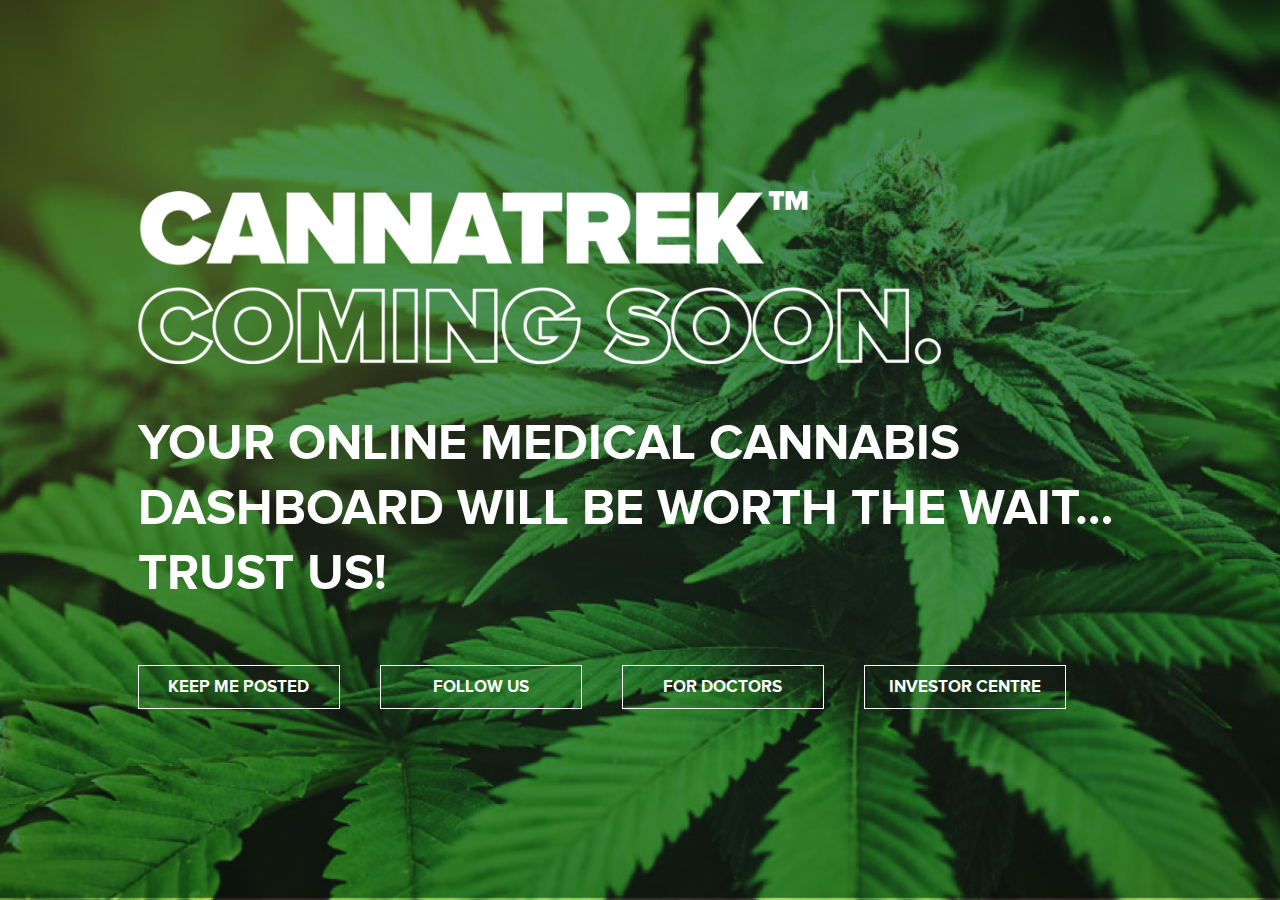
<file: index.html>
<!doctype html>
<html>
<head>
	<!-- Google Tag Manager -->
	<script>(function(w,d,s,l,i){w[l]=w[l]||[];w[l].push({'gtm.start':
	new Date().getTime(),event:'gtm.js'});var f=d.getElementsByTagName(s)[0],
	j=d.createElement(s),dl=l!='dataLayer'?'&l='+l:'';j.async=true;j.src=
	'https://www.googletagmanager.com/gtm.js?id='+i+dl;f.parentNode.insertBefore(j,f);
	})(window,document,'script','dataLayer','GTM-N58BFKG');</script>
	<!-- End Google Tag Manager -->
	
	<meta charset="utf-8">
	<meta name="viewport" content="width=device-width, initial-scale=1">
	<title>CannaTrek</title>
	<link href="https://fonts.googleapis.com/css?family=Raleway:400,700" rel="stylesheet">
	<link rel="stylesheet" type="text/css" href="webfontkit-20170228-065619/stylesheet.css?ver=2.0.0" media="all">
	<link rel="stylesheet" type="text/css" href="css/cannatrek.css?ver=2.0.0" media="all">
	
	<script type="text/javascript" src="js/jquery.js"></script>
</head>
<body>
	<!-- Google Tag Manager (noscript) -->
	<noscript><iframe src="https://www.googletagmanager.com/ns.html?id=GTM-N58BFKG"
	height="0" width="0" style="display:none;visibility:hidden"></iframe></noscript>
	<!-- End Google Tag Manager (noscript) -->

	<main class="wrap">
		<div class="middle">
			<div class="inner">
				<div class="container">
					<div class="register-form">
						<a class="close-btn register-form-slide" href="#">Close</a>
						<form action="mailer.php" method="post" id="subForm">
							<h2>Register your details here.</h2>
							<input id="fieldbejdi" name="cm-f-bejdi" type="text" placeholder="First Name*" required />
							<input id="fieldbejdd" name="cm-f-bejdd" type="text" placeholder="Last Name*" required />
							<input id="fieldbejdt" name="cm-f-bejdt" type="text" placeholder="Postcode*" required />
							<input id="fieldEmail" name="cm-xujdrh-xujdrh" type="email" placeholder="Email*" required />
							<div class="clear"></div>
							
							<!--<div class="checkbox">
								<input id="fieldbejdh-0" name="cm-fo-bejdh" value="1638819" type="checkbox" /> <label for="fieldbejdh-0">Keep me posted with future news and updates</label>
							</div>-->			

							<button type="submit">Submit</button>
						</form>
						
						<div id="form-message"></div>
					</div>
					
					<div class="content">
						<a href="#" id="logo"><img src="images/logo.png" alt="UrbanLeaf" title="Cannatrek Coming Soon"></a>
						<p>Your online medical cannabis dashboard will be worth the wait… trust us!</p>
						<div class="button-1-holder">
							<a href="#" id="first-btn" class="button-1 register-form-slide">Keep Me Posted</a>
							<a href="https://www.facebook.com/CANNATREK/" target="_blank" class="button-1">Follow Us</a>
							<a href="http://cannahealth.com.au/" class="button-1" target="_blank">For Doctors</a>
							<a id="last-btn" href="http://www.cannapod.com.au/" class="button-1" target="_blank">Investor Centre</a>
							<div class="clear"></div>
						</div>
					</div>
				</div>
			</div>
		</div>
	</main>

	<script type="text/javascript" src="js/core.js?ver=2.0.0"></script>
</body>
</html>
</file>
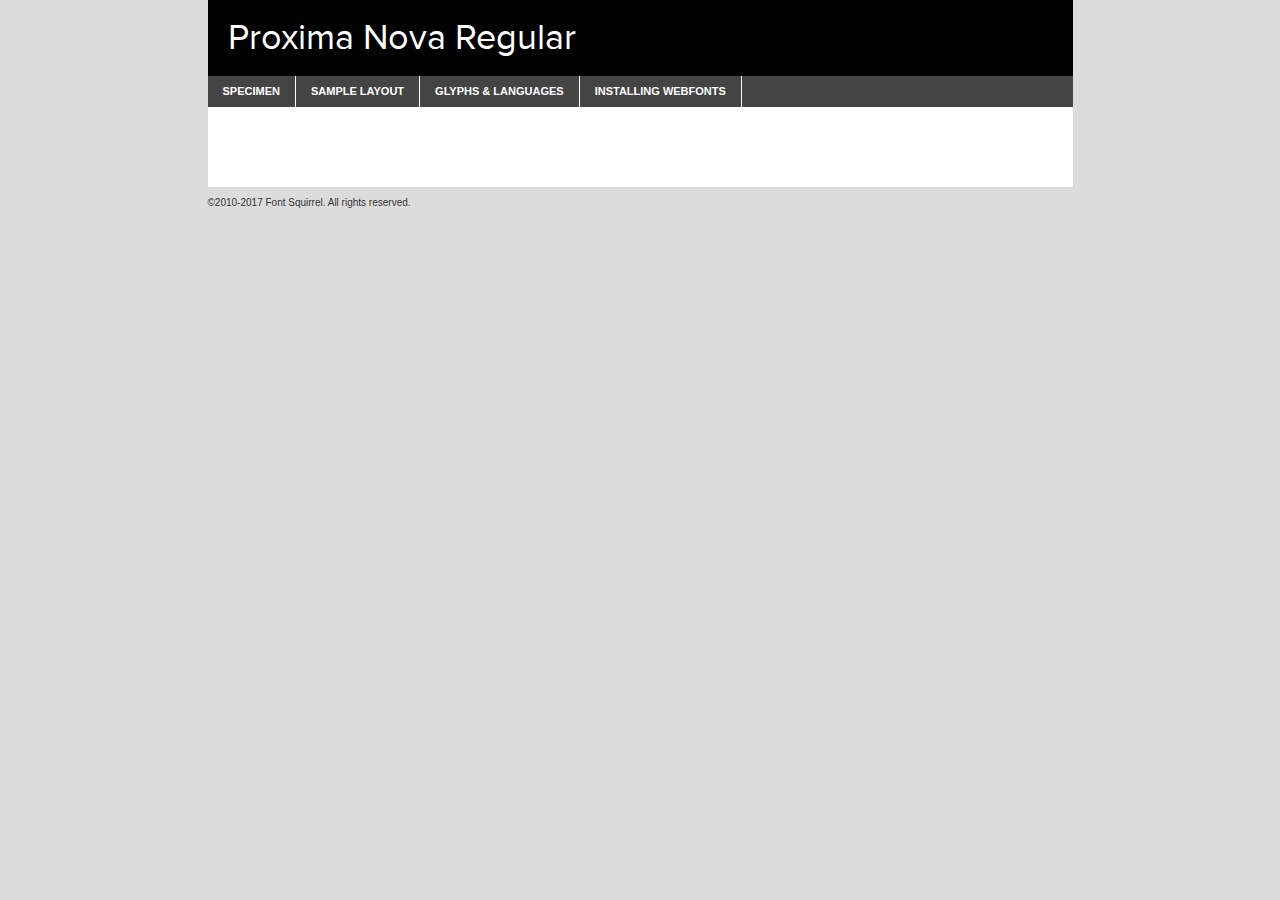
<file: webfontkit-20170228-065619/proximanova-regular-demo.html>
<!DOCTYPE html PUBLIC "-//W3C//DTD XHTML 1.0 Transitional//EN"
	"http://www.w3.org/TR/xhtml1/DTD/xhtml1-transitional.dtd">

<html xmlns="http://www.w3.org/1999/xhtml" xml:lang="en" lang="en">
<head>
	<meta http-equiv="Content-Type" content="text/html; charset=utf-8" />
	<script src="http://ajax.googleapis.com/ajax/libs/jquery/1.7.2/jquery.min.js" type="text/javascript" charset="utf-8"></script>
	<script type="text/javascript">
	(function($){$.fn.easyTabs=function(option){var param=jQuery.extend({fadeSpeed:"fast",defaultContent:1,activeClass:'active'},option);$(this).each(function(){var thisId="#"+this.id;if(param.defaultContent==''){param.defaultContent=1;}
	if(typeof param.defaultContent=="number")
	{var defaultTab=$(thisId+" .tabs li:eq("+(param.defaultContent-1)+") a").attr('href').substr(1);}else{var defaultTab=param.defaultContent;}
	$(thisId+" .tabs li a").each(function(){var tabToHide=$(this).attr('href').substr(1);$("#"+tabToHide).addClass('easytabs-tab-content');});hideAll();changeContent(defaultTab);function hideAll(){$(thisId+" .easytabs-tab-content").hide();}
	function changeContent(tabId){hideAll();$(thisId+" .tabs li").removeClass(param.activeClass);$(thisId+" .tabs li a[href=#"+tabId+"]").closest('li').addClass(param.activeClass);if(param.fadeSpeed!="none")
	{$(thisId+" #"+tabId).fadeIn(param.fadeSpeed);}else{$(thisId+" #"+tabId).show();}}
	$(thisId+" .tabs li").click(function(){var tabId=$(this).find('a').attr('href').substr(1);changeContent(tabId);return false;});});}})(jQuery);
	</script>
	<link rel="stylesheet" href="specimen_files/specimen_stylesheet.css" type="text/css" charset="utf-8" />
	<link rel="stylesheet" href="stylesheet.css" type="text/css" charset="utf-8" />

	<style type="text/css">
					body{
				font-family: 'proxima_nova_rgregular';
							}
		</style>

	<title>Proxima Nova Regular Specimen</title>
	
	
	<script type="text/javascript" charset="utf-8">
		$(document).ready(function() {
			$('#container').easyTabs({defaultContent:1});
		});
	</script>
</head>

<body>
<div id="container">
	<div id="header">
		Proxima Nova Regular	</div>
	<ul class="tabs">
		<li><a href="#specimen">Specimen</a></li>
		<li><a href="#layout">Sample Layout</a></li>
				<li><a href="#glyphs">Glyphs &amp; Languages</a></li>
		<li><a href="#installing">Installing Webfonts</a></li>
		
	</ul>
	
	<div id="main_content">

		
			<div id="specimen">
		
				<div class="section">
					<div class="grid12 firstcol">
						<div class="huge">AaBb</div>
					</div>
				</div>
		
				<div class="section">
					<div class="glyph_range">A&#x200B;B&#x200b;C&#x200b;D&#x200b;E&#x200b;F&#x200b;G&#x200b;H&#x200b;I&#x200b;J&#x200b;K&#x200b;L&#x200b;M&#x200b;N&#x200b;O&#x200b;P&#x200b;Q&#x200b;R&#x200b;S&#x200b;T&#x200b;U&#x200b;V&#x200b;W&#x200b;X&#x200b;Y&#x200b;Z&#x200b;a&#x200b;b&#x200b;c&#x200b;d&#x200b;e&#x200b;f&#x200b;g&#x200b;h&#x200b;i&#x200b;j&#x200b;k&#x200b;l&#x200b;m&#x200b;n&#x200b;o&#x200b;p&#x200b;q&#x200b;r&#x200b;s&#x200b;t&#x200b;u&#x200b;v&#x200b;w&#x200b;x&#x200b;y&#x200b;z&#x200b;1&#x200b;2&#x200b;3&#x200b;4&#x200b;5&#x200b;6&#x200b;7&#x200b;8&#x200b;9&#x200b;0&#x200b;&amp;&#x200b;.&#x200b;,&#x200b;?&#x200b;!&#x200b;&#64;&#x200b;(&#x200b;)&#x200b;#&#x200b;$&#x200b;%&#x200b;*&#x200b;+&#x200b;-&#x200b;=&#x200b;:&#x200b;;</div>
				</div>
				<div class="section">
					<div class="grid12 firstcol">
						<table class="sample_table">
							<tr><td>10</td><td class="size10">abcdefghijklmnopqrstuvwxyzABCDEFGHIJKLMNOPQRSTUVWXYZ0123456789abcdefghijklmnopqrstuvwxyzABCDEFGHIJKLMNOPQRSTUVWXYZ0123456789abcdefghijklmnopqrstuvwxyzABCDEFGHIJKLMNOPQRSTUVWXYZ</td></tr>
							<tr><td>11</td><td class="size11">abcdefghijklmnopqrstuvwxyzABCDEFGHIJKLMNOPQRSTUVWXYZ0123456789abcdefghijklmnopqrstuvwxyzABCDEFGHIJKLMNOPQRSTUVWXYZ0123456789abcdefghijklmnopqrstuvwxyzABCDEFGHIJKLMNOPQRSTUVWXYZ</td></tr>
							<tr><td>12</td><td class="size12">abcdefghijklmnopqrstuvwxyzABCDEFGHIJKLMNOPQRSTUVWXYZ0123456789abcdefghijklmnopqrstuvwxyzABCDEFGHIJKLMNOPQRSTUVWXYZ0123456789abcdefghijklmnopqrstuvwxyzABCDEFGHIJKLMNOPQRSTUVWXYZ</td></tr>
							<tr><td>13</td><td class="size13">abcdefghijklmnopqrstuvwxyzABCDEFGHIJKLMNOPQRSTUVWXYZ0123456789abcdefghijklmnopqrstuvwxyzABCDEFGHIJKLMNOPQRSTUVWXYZ0123456789abcdefghijklmnopqrstuvwxyzABCDEFGHIJKLMNOPQRSTUVWXYZ</td></tr>
							<tr><td>14</td><td class="size14">abcdefghijklmnopqrstuvwxyzABCDEFGHIJKLMNOPQRSTUVWXYZ0123456789abcdefghijklmnopqrstuvwxyzABCDEFGHIJKLMNOPQRSTUVWXYZ0123456789abcdefghijklmnopqrstuvwxyzABCDEFGHIJKLMNOPQRSTUVWXYZ</td></tr>
							<tr><td>16</td><td class="size16">abcdefghijklmnopqrstuvwxyzABCDEFGHIJKLMNOPQRSTUVWXYZ0123456789abcdefghijklmnopqrstuvwxyzABCDEFGHIJKLMNOPQRSTUVWXYZ</td></tr>
							<tr><td>18</td><td class="size18">abcdefghijklmnopqrstuvwxyzABCDEFGHIJKLMNOPQRSTUVWXYZ0123456789abcdefghijklmnopqrstuvwxyzABCDEFGHIJKLMNOPQRSTUVWXYZ</td></tr>
							<tr><td>20</td><td class="size20">abcdefghijklmnopqrstuvwxyzABCDEFGHIJKLMNOPQRSTUVWXYZ0123456789abcdefghijklmnopqrstuvwxyzABCDEFGHIJKLMNOPQRSTUVWXYZ</td></tr>
							<tr><td>24</td><td class="size24">abcdefghijklmnopqrstuvwxyzABCDEFGHIJKLMNOPQRSTUVWXYZ0123456789abcdefghijklmnopqrstuvwxyzABCDEFGHIJKLMNOPQRSTUVWXYZ</td></tr>
							<tr><td>30</td><td class="size30">abcdefghijklmnopqrstuvwxyzABCDEFGHIJKLMNOPQRSTUVWXYZ0123456789abcdefghijklmnopqrstuvwxyzABCDEFGHIJKLMNOPQRSTUVWXYZ</td></tr>
							<tr><td>36</td><td class="size36">abcdefghijklmnopqrstuvwxyzABCDEFGHIJKLMNOPQRSTUVWXYZ0123456789abcdefghijklmnopqrstuvwxyzABCDEFGHIJKLMNOPQRSTUVWXYZ</td></tr>
							<tr><td>48</td><td class="size48">abcdefghijklmnopqrstuvwxyzABCDEFGHIJKLMNOPQRSTUVWXYZ0123456789abcdefghijklmnopqrstuvwxyzABCDEFGHIJKLMNOPQRSTUVWXYZ</td></tr>
							<tr><td>60</td><td class="size60">abcdefghijklmnopqrstuvwxyzABCDEFGHIJKLMNOPQRSTUVWXYZ0123456789abcdefghijklmnopqrstuvwxyzABCDEFGHIJKLMNOPQRSTUVWXYZ</td></tr>
							<tr><td>72</td><td class="size72">abcdefghijklmnopqrstuvwxyzABCDEFGHIJKLMNOPQRSTUVWXYZ0123456789abcdefghijklmnopqrstuvwxyzABCDEFGHIJKLMNOPQRSTUVWXYZ</td></tr>
							<tr><td>90</td><td class="size90">abcdefghijklmnopqrstuvwxyzABCDEFGHIJKLMNOPQRSTUVWXYZ0123456789abcdefghijklmnopqrstuvwxyzABCDEFGHIJKLMNOPQRSTUVWXYZ</td></tr>
						</table>
				
					</div>
			
				</div>
		
		
		
								<div class="section" id="bodycomparison">


										<div id="xheight">
				<div class="fontbody">&#x25FC;&#x25FC;&#x25FC;&#x25FC;&#x25FC;&#x25FC;&#x25FC;&#x25FC;&#x25FC;&#x25FC;&#x25FC;&#x25FC;&#x25FC;&#x25FC;&#x25FC;&#x25FC;&#x25FC;&#x25FC;&#x25FC;&#x25FC;&#x25FC;&#x25FC;&#x25FC;&#x25FC;&#x25FC;&#x25FC;&#x25FC;&#x25FC;&#x25FC;&#x25FC;&#x25FC;&#x25FC;&#x25FC;&#x25FC;&#x25FC;&#x25FC;&#x25FC;&#x25FC;&#x25FC;&#x25FC;&#x25FC;&#x25FC;&#x25FC;&#x25FC;&#x25FC;&#x25FC;&#x25FC;&#x25FC;&#x25FC;&#x25FC;&#x25FC;&#x25FC;&#x25FC;&#x25FC;&#x25FC;&#x25FC;&#x25FC;&#x25FC;&#x25FC;&#x25FC;&#x25FC;&#x25FC;&#x25FC;&#x25FC;&#x25FC;&#x25FC;&#x25FC;&#x25FC;&#x25FC;&#x25FC;&#x25FC;&#x25FC;&#x25FC;&#x25FC;&#x25FC;&#x25FC;&#x25FC;&#x25FC;&#x25FC;&#x25FC;&#x25FC;&#x25FC;&#x25FC;&#x25FC;&#x25FC;&#x25FC;&#x25FC;&#x25FC;&#x25FC;&#x25FC;&#x25FC;&#x25FC;&#x25FC;&#x25FC;&#x25FC;&#x25FC;&#x25FC;&#x25FC;&#x25FC;body</div><div class="arialbody">body</div><div class="verdanabody">body</div><div class="georgiabody">body</div></div>
										<div class="fontbody" style="z-index:1">
											body<span>Proxima Nova Regular</span>
										</div>
										<div class="arialbody" style="z-index:1">
											body<span>Arial</span>
										</div>
										<div class="verdanabody" style="z-index:1">
											body<span>Verdana</span>
										</div>
										<div class="georgiabody" style="z-index:1">
											body<span>Georgia</span>
										</div>



								</div>
		
		
				<div class="section psample psample_row1" id="">
					
					<div class="grid2 firstcol">
						<p class="size10"><span>10.</span>Aenean lacinia bibendum nulla sed consectetur. Fusce dapibus, tellus ac cursus commodo, tortor mauris condimentum nibh, ut fermentum massa justo sit amet risus. Nullam id dolor id nibh ultricies vehicula ut id elit. Cum sociis natoque penatibus et magnis dis parturient montes, nascetur ridiculus mus. Nulla vitae elit libero, a pharetra augue.</p>
			
					</div>
					<div class="grid3">
						<p class="size11"><span>11.</span>Aenean lacinia bibendum nulla sed consectetur. Fusce dapibus, tellus ac cursus commodo, tortor mauris condimentum nibh, ut fermentum massa justo sit amet risus. Nullam id dolor id nibh ultricies vehicula ut id elit. Cum sociis natoque penatibus et magnis dis parturient montes, nascetur ridiculus mus. Nulla vitae elit libero, a pharetra augue.</p>
			
					</div>
					<div class="grid3">
						<p class="size12"><span>12.</span>Aenean lacinia bibendum nulla sed consectetur. Fusce dapibus, tellus ac cursus commodo, tortor mauris condimentum nibh, ut fermentum massa justo sit amet risus. Nullam id dolor id nibh ultricies vehicula ut id elit. Cum sociis natoque penatibus et magnis dis parturient montes, nascetur ridiculus mus. Nulla vitae elit libero, a pharetra augue.</p>
			
					</div>
					<div class="grid4">
						<p class="size13"><span>13.</span>Aenean lacinia bibendum nulla sed consectetur. Fusce dapibus, tellus ac cursus commodo, tortor mauris condimentum nibh, ut fermentum massa justo sit amet risus. Nullam id dolor id nibh ultricies vehicula ut id elit. Cum sociis natoque penatibus et magnis dis parturient montes, nascetur ridiculus mus. Nulla vitae elit libero, a pharetra augue.</p>
			
					</div>
					<div class="white_blend"></div>
					
				</div>
				<div class="section psample psample_row2" id="">
					<div class="grid3 firstcol">
						<p class="size14"><span>14.</span>Aenean lacinia bibendum nulla sed consectetur. Fusce dapibus, tellus ac cursus commodo, tortor mauris condimentum nibh, ut fermentum massa justo sit amet risus. Nullam id dolor id nibh ultricies vehicula ut id elit. Cum sociis natoque penatibus et magnis dis parturient montes, nascetur ridiculus mus. Nulla vitae elit libero, a pharetra augue.</p>
			
					</div>
					<div class="grid4">
						<p class="size16"><span>16.</span>Aenean lacinia bibendum nulla sed consectetur. Fusce dapibus, tellus ac cursus commodo, tortor mauris condimentum nibh, ut fermentum massa justo sit amet risus. Nullam id dolor id nibh ultricies vehicula ut id elit. Cum sociis natoque penatibus et magnis dis parturient montes, nascetur ridiculus mus. Nulla vitae elit libero, a pharetra augue.</p>
			
					</div>
					<div class="grid5">
						<p class="size18"><span>18.</span>Aenean lacinia bibendum nulla sed consectetur. Fusce dapibus, tellus ac cursus commodo, tortor mauris condimentum nibh, ut fermentum massa justo sit amet risus. Nullam id dolor id nibh ultricies vehicula ut id elit. Cum sociis natoque penatibus et magnis dis parturient montes, nascetur ridiculus mus. Nulla vitae elit libero, a pharetra augue.</p>
			
					</div>

					<div class="white_blend"></div>

				</div>
				
				<div class="section psample psample_row3" id="">
					<div class="grid5 firstcol">
						<p class="size20"><span>20.</span>Aenean lacinia bibendum nulla sed consectetur. Fusce dapibus, tellus ac cursus commodo, tortor mauris condimentum nibh, ut fermentum massa justo sit amet risus. Nullam id dolor id nibh ultricies vehicula ut id elit. Cum sociis natoque penatibus et magnis dis parturient montes, nascetur ridiculus mus. Nulla vitae elit libero, a pharetra augue.</p>
					</div>
					<div class="grid7">
						<p class="size24"><span>24.</span>Aenean lacinia bibendum nulla sed consectetur. Fusce dapibus, tellus ac cursus commodo, tortor mauris condimentum nibh, ut fermentum massa justo sit amet risus. Nullam id dolor id nibh ultricies vehicula ut id elit. Cum sociis natoque penatibus et magnis dis parturient montes, nascetur ridiculus mus. Nulla vitae elit libero, a pharetra augue.</p>
					</div>
					
					<div class="white_blend"></div>
					
				</div>
				
				<div class="section psample psample_row4" id="">
					<div class="grid12 firstcol">
						<p class="size30"><span>30.</span>Aenean lacinia bibendum nulla sed consectetur. Fusce dapibus, tellus ac cursus commodo, tortor mauris condimentum nibh, ut fermentum massa justo sit amet risus. Nullam id dolor id nibh ultricies vehicula ut id elit. Cum sociis natoque penatibus et magnis dis parturient montes, nascetur ridiculus mus. Nulla vitae elit libero, a pharetra augue.</p>
					</div>
					<div class="white_blend"></div>
					
				</div>
				
				
				
				<div class="section psample psample_row1 fullreverse">
					<div class="grid2 firstcol">
						<p class="size10"><span>10.</span>Aenean lacinia bibendum nulla sed consectetur. Fusce dapibus, tellus ac cursus commodo, tortor mauris condimentum nibh, ut fermentum massa justo sit amet risus. Nullam id dolor id nibh ultricies vehicula ut id elit. Cum sociis natoque penatibus et magnis dis parturient montes, nascetur ridiculus mus. Nulla vitae elit libero, a pharetra augue.</p>
			
					</div>
					<div class="grid3">
						<p class="size11"><span>11.</span>Aenean lacinia bibendum nulla sed consectetur. Fusce dapibus, tellus ac cursus commodo, tortor mauris condimentum nibh, ut fermentum massa justo sit amet risus. Nullam id dolor id nibh ultricies vehicula ut id elit. Cum sociis natoque penatibus et magnis dis parturient montes, nascetur ridiculus mus. Nulla vitae elit libero, a pharetra augue.</p>
			
					</div>
					<div class="grid3">
						<p class="size12"><span>12.</span>Aenean lacinia bibendum nulla sed consectetur. Fusce dapibus, tellus ac cursus commodo, tortor mauris condimentum nibh, ut fermentum massa justo sit amet risus. Nullam id dolor id nibh ultricies vehicula ut id elit. Cum sociis natoque penatibus et magnis dis parturient montes, nascetur ridiculus mus. Nulla vitae elit libero, a pharetra augue.</p>
			
					</div>
					<div class="grid4">
						<p class="size13"><span>13.</span>Aenean lacinia bibendum nulla sed consectetur. Fusce dapibus, tellus ac cursus commodo, tortor mauris condimentum nibh, ut fermentum massa justo sit amet risus. Nullam id dolor id nibh ultricies vehicula ut id elit. Cum sociis natoque penatibus et magnis dis parturient montes, nascetur ridiculus mus. Nulla vitae elit libero, a pharetra augue.</p>
			
					</div>
					<div class="black_blend"></div>
					
				</div>
				
				<div class="section psample psample_row2 fullreverse">
					<div class="grid3 firstcol">
						<p class="size14"><span>14.</span>Aenean lacinia bibendum nulla sed consectetur. Fusce dapibus, tellus ac cursus commodo, tortor mauris condimentum nibh, ut fermentum massa justo sit amet risus. Nullam id dolor id nibh ultricies vehicula ut id elit. Cum sociis natoque penatibus et magnis dis parturient montes, nascetur ridiculus mus. Nulla vitae elit libero, a pharetra augue.</p>
			
					</div>
					<div class="grid4">
						<p class="size16"><span>16.</span>Aenean lacinia bibendum nulla sed consectetur. Fusce dapibus, tellus ac cursus commodo, tortor mauris condimentum nibh, ut fermentum massa justo sit amet risus. Nullam id dolor id nibh ultricies vehicula ut id elit. Cum sociis natoque penatibus et magnis dis parturient montes, nascetur ridiculus mus. Nulla vitae elit libero, a pharetra augue.</p>
			
					</div>
					<div class="grid5">
						<p class="size18"><span>18.</span>Aenean lacinia bibendum nulla sed consectetur. Fusce dapibus, tellus ac cursus commodo, tortor mauris condimentum nibh, ut fermentum massa justo sit amet risus. Nullam id dolor id nibh ultricies vehicula ut id elit. Cum sociis natoque penatibus et magnis dis parturient montes, nascetur ridiculus mus. Nulla vitae elit libero, a pharetra augue.</p>
			
					</div>
					<div class="black_blend"></div>

				</div>
				
				<div class="section psample fullreverse psample_row3" id="">
					<div class="grid5 firstcol">
						<p class="size20"><span>20.</span>Aenean lacinia bibendum nulla sed consectetur. Fusce dapibus, tellus ac cursus commodo, tortor mauris condimentum nibh, ut fermentum massa justo sit amet risus. Nullam id dolor id nibh ultricies vehicula ut id elit. Cum sociis natoque penatibus et magnis dis parturient montes, nascetur ridiculus mus. Nulla vitae elit libero, a pharetra augue.</p>
					</div>
					<div class="grid7">
						<p class="size24"><span>24.</span>Aenean lacinia bibendum nulla sed consectetur. Fusce dapibus, tellus ac cursus commodo, tortor mauris condimentum nibh, ut fermentum massa justo sit amet risus. Nullam id dolor id nibh ultricies vehicula ut id elit. Cum sociis natoque penatibus et magnis dis parturient montes, nascetur ridiculus mus. Nulla vitae elit libero, a pharetra augue.</p>
					</div>
					
					<div class="black_blend"></div>
					
				</div>
				
				<div class="section psample fullreverse psample_row4" id="" style="border-bottom: 20px #000 solid;">
					<div class="grid12 firstcol">
						<p class="size30"><span>30.</span>Aenean lacinia bibendum nulla sed consectetur. Fusce dapibus, tellus ac cursus commodo, tortor mauris condimentum nibh, ut fermentum massa justo sit amet risus. Nullam id dolor id nibh ultricies vehicula ut id elit. Cum sociis natoque penatibus et magnis dis parturient montes, nascetur ridiculus mus. Nulla vitae elit libero, a pharetra augue.</p>
					</div>
					<div class="black_blend"></div>
					
				</div>
				
				
				
				
			</div>
			
			<div id="layout">
				
				<div class="section">
					
					<div class="grid12 firstcol">
						<h1>Lorem Ipsum Dolor</h1>
						<h2>Etiam porta sem malesuada magna mollis euismod</h2>
						
						<p class="byline">By <a href="#link">Aenean Lacinia</a></p>
					</div>
				</div>
				<div class="section">
					<div class="grid8 firstcol">
						<p class="large">Donec sed odio dui. Morbi leo risus, porta ac consectetur ac, vestibulum at eros. Fusce dapibus, tellus ac cursus commodo, tortor mauris condimentum nibh, ut fermentum massa justo sit amet risus. </p>

						
						<h3>Pellentesque ornare sem</h3>

						<p>Maecenas sed diam eget risus varius blandit sit amet non magna. Maecenas faucibus mollis interdum. Donec ullamcorper nulla non metus auctor fringilla. Nullam id dolor id nibh ultricies vehicula ut id elit. Nullam id dolor id nibh ultricies vehicula ut id elit. </p>

						<p>Aenean eu leo quam. Pellentesque ornare sem lacinia quam venenatis vestibulum. Lorem ipsum dolor sit amet, consectetur adipiscing elit. Cum sociis natoque penatibus et magnis dis parturient montes, nascetur ridiculus mus. </p>

						<p>Nulla vitae elit libero, a pharetra augue. Praesent commodo cursus magna, vel scelerisque nisl consectetur et. Aenean lacinia bibendum nulla sed consectetur. </p>

						<p>Nullam quis risus eget urna mollis ornare vel eu leo. Nullam quis risus eget urna mollis ornare vel eu leo. Maecenas sed diam eget risus varius blandit sit amet non magna. Donec ullamcorper nulla non metus auctor fringilla. </p>

						<h3>Cras mattis consectetur</h3>

						<p>Aenean eu leo quam. Pellentesque ornare sem lacinia quam venenatis vestibulum. Aenean lacinia bibendum nulla sed consectetur. Integer posuere erat a ante venenatis dapibus posuere velit aliquet. Cras mattis consectetur purus sit amet fermentum. </p>

						<p>Nullam id dolor id nibh ultricies vehicula ut id elit. Nullam quis risus eget urna mollis ornare vel eu leo. Cras mattis consectetur purus sit amet fermentum.</p>
					</div>
					
					<div class="grid4 sidebar">
						
						<div class="box reverse">
							<p class="last">Nullam quis risus eget urna mollis ornare vel eu leo. Donec ullamcorper nulla non metus auctor fringilla. Cras mattis consectetur purus sit amet fermentum. Sed posuere consectetur est at lobortis. Lorem ipsum dolor sit amet, consectetur adipiscing elit. </p>
						</div>
						
						<p class="caption">Maecenas sed diam eget risus varius.</p>

						<p>Vestibulum id ligula porta felis euismod semper. Integer posuere erat a ante venenatis dapibus posuere velit aliquet. Vestibulum id ligula porta felis euismod semper. Sed posuere consectetur est at lobortis. Maecenas sed diam eget risus varius blandit sit amet non magna. Fusce dapibus, tellus ac cursus commodo, tortor mauris condimentum nibh, ut fermentum massa justo sit amet risus. </p>

					

						<p>Duis mollis, est non commodo luctus, nisi erat porttitor ligula, eget lacinia odio sem nec elit. Aenean lacinia bibendum nulla sed consectetur. Vivamus sagittis lacus vel augue laoreet rutrum faucibus dolor auctor. Aenean lacinia bibendum nulla sed consectetur. Nullam quis risus eget urna mollis ornare vel eu leo. </p>

						<p>Praesent commodo cursus magna, vel scelerisque nisl consectetur et. Donec ullamcorper nulla non metus auctor fringilla. Maecenas faucibus mollis interdum. Fusce dapibus, tellus ac cursus commodo, tortor mauris condimentum nibh, ut fermentum massa justo sit amet risus. </p>

					</div>
				</div>
				
			</div>


			



		<div id="glyphs">
			<div class="section">
				<div class="grid12 firstcol">
			
				<h1>Language Support</h1>
				<p>The subset of Proxima Nova Regular in this kit supports the following languages:<br />
			
					Albanian, Basque, Breton, Chamorro, Danish, Dutch, English, Faroese, Finnish, French, Frisian, Galician, German, Icelandic, Italian, Malagasy, Norwegian, Portuguese, Spanish, Alsatian, Aragonese, Arapaho, Arrernte, Asturian, Aymara, Bislama, Cebuano, Corsican, Fijian, French_creole, Genoese, Gilbertese, Greenlandic, Haitian_creole, Hiligaynon, Hmong, Hopi, Ibanag, Iloko_ilokano, Indonesian, Interglossa_glosa, Interlingua, Irish_gaelic, Jerriais, Lojban, Lombard, Luxembourgeois, Manx, Mohawk, Norfolk_pitcairnese, Occitan, Oromo, Pangasinan, Papiamento, Piedmontese, Potawatomi, Rhaeto-romance, Romansh, Rotokas, Sami_lule, Samoan, Sardinian, Scots_gaelic, Seychelles_creole, Shona, Sicilian, Somali, Southern_ndebele, Swahili, Swati_swazi, Tagalog_filipino_pilipino, Tetum, Tok_pisin, Uyghur_latinized, Volapuk, Walloon, Warlpiri, Xhosa, Yapese, Zulu, Latinbasic, Ubasic, Demo				</p>
				<h1>Glyph Chart</h1>
				<p>The subset of Proxima Nova Regular in this kit includes all the glyphs listed below. Unicode entities are included above each glyph to help you insert individual characters into your layout.</p>
				<div id="glyph_chart">
			
																														 <div><p>&amp;#13;</p>&#13;</div>
																				 <div><p>&amp;#32;</p>&#32;</div>
																				 <div><p>&amp;#33;</p>&#33;</div>
																				 <div><p>&amp;#34;</p>&#34;</div>
																				 <div><p>&amp;#35;</p>&#35;</div>
																				 <div><p>&amp;#36;</p>&#36;</div>
																				 <div><p>&amp;#37;</p>&#37;</div>
																				 <div><p>&amp;#38;</p>&#38;</div>
																				 <div><p>&amp;#39;</p>&#39;</div>
																				 <div><p>&amp;#40;</p>&#40;</div>
																				 <div><p>&amp;#41;</p>&#41;</div>
																				 <div><p>&amp;#42;</p>&#42;</div>
																				 <div><p>&amp;#43;</p>&#43;</div>
																				 <div><p>&amp;#44;</p>&#44;</div>
																				 <div><p>&amp;#45;</p>&#45;</div>
																				 <div><p>&amp;#46;</p>&#46;</div>
																				 <div><p>&amp;#47;</p>&#47;</div>
																				 <div><p>&amp;#48;</p>&#48;</div>
																				 <div><p>&amp;#49;</p>&#49;</div>
																				 <div><p>&amp;#50;</p>&#50;</div>
																				 <div><p>&amp;#51;</p>&#51;</div>
																				 <div><p>&amp;#52;</p>&#52;</div>
																				 <div><p>&amp;#53;</p>&#53;</div>
																				 <div><p>&amp;#54;</p>&#54;</div>
																				 <div><p>&amp;#55;</p>&#55;</div>
																				 <div><p>&amp;#56;</p>&#56;</div>
																				 <div><p>&amp;#57;</p>&#57;</div>
																				 <div><p>&amp;#58;</p>&#58;</div>
																				 <div><p>&amp;#59;</p>&#59;</div>
																				 <div><p>&amp;#60;</p>&#60;</div>
																				 <div><p>&amp;#61;</p>&#61;</div>
																				 <div><p>&amp;#62;</p>&#62;</div>
																				 <div><p>&amp;#63;</p>&#63;</div>
																				 <div><p>&amp;#64;</p>&#64;</div>
																				 <div><p>&amp;#65;</p>&#65;</div>
																				 <div><p>&amp;#66;</p>&#66;</div>
																				 <div><p>&amp;#67;</p>&#67;</div>
																				 <div><p>&amp;#68;</p>&#68;</div>
																				 <div><p>&amp;#69;</p>&#69;</div>
																				 <div><p>&amp;#70;</p>&#70;</div>
																				 <div><p>&amp;#71;</p>&#71;</div>
																				 <div><p>&amp;#72;</p>&#72;</div>
																				 <div><p>&amp;#73;</p>&#73;</div>
																				 <div><p>&amp;#74;</p>&#74;</div>
																				 <div><p>&amp;#75;</p>&#75;</div>
																				 <div><p>&amp;#76;</p>&#76;</div>
																				 <div><p>&amp;#77;</p>&#77;</div>
																				 <div><p>&amp;#78;</p>&#78;</div>
																				 <div><p>&amp;#79;</p>&#79;</div>
																				 <div><p>&amp;#80;</p>&#80;</div>
																				 <div><p>&amp;#81;</p>&#81;</div>
																				 <div><p>&amp;#82;</p>&#82;</div>
																				 <div><p>&amp;#83;</p>&#83;</div>
																				 <div><p>&amp;#84;</p>&#84;</div>
																				 <div><p>&amp;#85;</p>&#85;</div>
																				 <div><p>&amp;#86;</p>&#86;</div>
																				 <div><p>&amp;#87;</p>&#87;</div>
																				 <div><p>&amp;#88;</p>&#88;</div>
																				 <div><p>&amp;#89;</p>&#89;</div>
																				 <div><p>&amp;#90;</p>&#90;</div>
																				 <div><p>&amp;#91;</p>&#91;</div>
																				 <div><p>&amp;#92;</p>&#92;</div>
																				 <div><p>&amp;#93;</p>&#93;</div>
																				 <div><p>&amp;#94;</p>&#94;</div>
																				 <div><p>&amp;#95;</p>&#95;</div>
																				 <div><p>&amp;#96;</p>&#96;</div>
																				 <div><p>&amp;#97;</p>&#97;</div>
																				 <div><p>&amp;#98;</p>&#98;</div>
																				 <div><p>&amp;#99;</p>&#99;</div>
																				 <div><p>&amp;#100;</p>&#100;</div>
																				 <div><p>&amp;#101;</p>&#101;</div>
																				 <div><p>&amp;#102;</p>&#102;</div>
																				 <div><p>&amp;#103;</p>&#103;</div>
																				 <div><p>&amp;#104;</p>&#104;</div>
																				 <div><p>&amp;#105;</p>&#105;</div>
																				 <div><p>&amp;#106;</p>&#106;</div>
																				 <div><p>&amp;#107;</p>&#107;</div>
																				 <div><p>&amp;#108;</p>&#108;</div>
																				 <div><p>&amp;#109;</p>&#109;</div>
																				 <div><p>&amp;#110;</p>&#110;</div>
																				 <div><p>&amp;#111;</p>&#111;</div>
																				 <div><p>&amp;#112;</p>&#112;</div>
																				 <div><p>&amp;#113;</p>&#113;</div>
																				 <div><p>&amp;#114;</p>&#114;</div>
																				 <div><p>&amp;#115;</p>&#115;</div>
																				 <div><p>&amp;#116;</p>&#116;</div>
																				 <div><p>&amp;#117;</p>&#117;</div>
																				 <div><p>&amp;#118;</p>&#118;</div>
																				 <div><p>&amp;#119;</p>&#119;</div>
																				 <div><p>&amp;#120;</p>&#120;</div>
																				 <div><p>&amp;#121;</p>&#121;</div>
																				 <div><p>&amp;#122;</p>&#122;</div>
																				 <div><p>&amp;#123;</p>&#123;</div>
																				 <div><p>&amp;#124;</p>&#124;</div>
																				 <div><p>&amp;#125;</p>&#125;</div>
																				 <div><p>&amp;#126;</p>&#126;</div>
																				 <div><p>&amp;#160;</p>&#160;</div>
																				 <div><p>&amp;#161;</p>&#161;</div>
																				 <div><p>&amp;#162;</p>&#162;</div>
																				 <div><p>&amp;#163;</p>&#163;</div>
																				 <div><p>&amp;#164;</p>&#164;</div>
																				 <div><p>&amp;#165;</p>&#165;</div>
																				 <div><p>&amp;#166;</p>&#166;</div>
																				 <div><p>&amp;#167;</p>&#167;</div>
																				 <div><p>&amp;#168;</p>&#168;</div>
																				 <div><p>&amp;#169;</p>&#169;</div>
																				 <div><p>&amp;#170;</p>&#170;</div>
																				 <div><p>&amp;#171;</p>&#171;</div>
																				 <div><p>&amp;#172;</p>&#172;</div>
																				 <div><p>&amp;#173;</p>&#173;</div>
																				 <div><p>&amp;#174;</p>&#174;</div>
																				 <div><p>&amp;#175;</p>&#175;</div>
																				 <div><p>&amp;#176;</p>&#176;</div>
																				 <div><p>&amp;#177;</p>&#177;</div>
																				 <div><p>&amp;#178;</p>&#178;</div>
																				 <div><p>&amp;#179;</p>&#179;</div>
																				 <div><p>&amp;#180;</p>&#180;</div>
																				 <div><p>&amp;#181;</p>&#181;</div>
																				 <div><p>&amp;#182;</p>&#182;</div>
																				 <div><p>&amp;#183;</p>&#183;</div>
																				 <div><p>&amp;#184;</p>&#184;</div>
																				 <div><p>&amp;#185;</p>&#185;</div>
																				 <div><p>&amp;#186;</p>&#186;</div>
																				 <div><p>&amp;#187;</p>&#187;</div>
																				 <div><p>&amp;#188;</p>&#188;</div>
																				 <div><p>&amp;#189;</p>&#189;</div>
																				 <div><p>&amp;#190;</p>&#190;</div>
																				 <div><p>&amp;#191;</p>&#191;</div>
																				 <div><p>&amp;#192;</p>&#192;</div>
																				 <div><p>&amp;#193;</p>&#193;</div>
																				 <div><p>&amp;#194;</p>&#194;</div>
																				 <div><p>&amp;#195;</p>&#195;</div>
																				 <div><p>&amp;#196;</p>&#196;</div>
																				 <div><p>&amp;#197;</p>&#197;</div>
																				 <div><p>&amp;#198;</p>&#198;</div>
																				 <div><p>&amp;#199;</p>&#199;</div>
																				 <div><p>&amp;#200;</p>&#200;</div>
																				 <div><p>&amp;#201;</p>&#201;</div>
																				 <div><p>&amp;#202;</p>&#202;</div>
																				 <div><p>&amp;#203;</p>&#203;</div>
																				 <div><p>&amp;#204;</p>&#204;</div>
																				 <div><p>&amp;#205;</p>&#205;</div>
																				 <div><p>&amp;#206;</p>&#206;</div>
																				 <div><p>&amp;#207;</p>&#207;</div>
																				 <div><p>&amp;#208;</p>&#208;</div>
																				 <div><p>&amp;#209;</p>&#209;</div>
																				 <div><p>&amp;#210;</p>&#210;</div>
																				 <div><p>&amp;#211;</p>&#211;</div>
																				 <div><p>&amp;#212;</p>&#212;</div>
																				 <div><p>&amp;#213;</p>&#213;</div>
																				 <div><p>&amp;#214;</p>&#214;</div>
																				 <div><p>&amp;#215;</p>&#215;</div>
																				 <div><p>&amp;#216;</p>&#216;</div>
																				 <div><p>&amp;#217;</p>&#217;</div>
																				 <div><p>&amp;#218;</p>&#218;</div>
																				 <div><p>&amp;#219;</p>&#219;</div>
																				 <div><p>&amp;#220;</p>&#220;</div>
																				 <div><p>&amp;#221;</p>&#221;</div>
																				 <div><p>&amp;#222;</p>&#222;</div>
																				 <div><p>&amp;#223;</p>&#223;</div>
																				 <div><p>&amp;#224;</p>&#224;</div>
																				 <div><p>&amp;#225;</p>&#225;</div>
																				 <div><p>&amp;#226;</p>&#226;</div>
																				 <div><p>&amp;#227;</p>&#227;</div>
																				 <div><p>&amp;#228;</p>&#228;</div>
																				 <div><p>&amp;#229;</p>&#229;</div>
																				 <div><p>&amp;#230;</p>&#230;</div>
																				 <div><p>&amp;#231;</p>&#231;</div>
																				 <div><p>&amp;#232;</p>&#232;</div>
																				 <div><p>&amp;#233;</p>&#233;</div>
																				 <div><p>&amp;#234;</p>&#234;</div>
																				 <div><p>&amp;#235;</p>&#235;</div>
																				 <div><p>&amp;#236;</p>&#236;</div>
																				 <div><p>&amp;#237;</p>&#237;</div>
																				 <div><p>&amp;#238;</p>&#238;</div>
																				 <div><p>&amp;#239;</p>&#239;</div>
																				 <div><p>&amp;#240;</p>&#240;</div>
																				 <div><p>&amp;#241;</p>&#241;</div>
																				 <div><p>&amp;#242;</p>&#242;</div>
																				 <div><p>&amp;#243;</p>&#243;</div>
																				 <div><p>&amp;#244;</p>&#244;</div>
																				 <div><p>&amp;#245;</p>&#245;</div>
																				 <div><p>&amp;#246;</p>&#246;</div>
																				 <div><p>&amp;#247;</p>&#247;</div>
																				 <div><p>&amp;#248;</p>&#248;</div>
																				 <div><p>&amp;#249;</p>&#249;</div>
																				 <div><p>&amp;#250;</p>&#250;</div>
																				 <div><p>&amp;#251;</p>&#251;</div>
																				 <div><p>&amp;#252;</p>&#252;</div>
																				 <div><p>&amp;#253;</p>&#253;</div>
																				 <div><p>&amp;#254;</p>&#254;</div>
																				 <div><p>&amp;#255;</p>&#255;</div>
																				 <div><p>&amp;#338;</p>&#338;</div>
																				 <div><p>&amp;#339;</p>&#339;</div>
																				 <div><p>&amp;#376;</p>&#376;</div>
																				 <div><p>&amp;#710;</p>&#710;</div>
																				 <div><p>&amp;#732;</p>&#732;</div>
																				 <div><p>&amp;#8192;</p>&#8192;</div>
																				 <div><p>&amp;#8193;</p>&#8193;</div>
																				 <div><p>&amp;#8194;</p>&#8194;</div>
																				 <div><p>&amp;#8195;</p>&#8195;</div>
																				 <div><p>&amp;#8196;</p>&#8196;</div>
																				 <div><p>&amp;#8197;</p>&#8197;</div>
																				 <div><p>&amp;#8198;</p>&#8198;</div>
																				 <div><p>&amp;#8199;</p>&#8199;</div>
																				 <div><p>&amp;#8200;</p>&#8200;</div>
																				 <div><p>&amp;#8201;</p>&#8201;</div>
																				 <div><p>&amp;#8202;</p>&#8202;</div>
																				 <div><p>&amp;#8208;</p>&#8208;</div>
																				 <div><p>&amp;#8209;</p>&#8209;</div>
																				 <div><p>&amp;#8210;</p>&#8210;</div>
																				 <div><p>&amp;#8211;</p>&#8211;</div>
																				 <div><p>&amp;#8212;</p>&#8212;</div>
																				 <div><p>&amp;#8216;</p>&#8216;</div>
																				 <div><p>&amp;#8217;</p>&#8217;</div>
																				 <div><p>&amp;#8218;</p>&#8218;</div>
																				 <div><p>&amp;#8220;</p>&#8220;</div>
																				 <div><p>&amp;#8221;</p>&#8221;</div>
																				 <div><p>&amp;#8222;</p>&#8222;</div>
																				 <div><p>&amp;#8226;</p>&#8226;</div>
																				 <div><p>&amp;#8230;</p>&#8230;</div>
																				 <div><p>&amp;#8239;</p>&#8239;</div>
																				 <div><p>&amp;#8249;</p>&#8249;</div>
																				 <div><p>&amp;#8250;</p>&#8250;</div>
																				 <div><p>&amp;#8287;</p>&#8287;</div>
																				 <div><p>&amp;#8364;</p>&#8364;</div>
																				 <div><p>&amp;#8482;</p>&#8482;</div>
																				 <div><p>&amp;#9724;</p>&#9724;</div>
																				 <div><p>&amp;#64257;</p>&#64257;</div>
																				 <div><p>&amp;#64258;</p>&#64258;</div>
																				 <div><p>&amp;#64259;</p>&#64259;</div>
																				 <div><p>&amp;#64260;</p>&#64260;</div>
																																						</div>	
				</div>
		
		
			</div>
		</div>
		
		
		<div id="specs">
			
		</div>
	
		<div id="installing">
			<div class="section">
				<div class="grid7 firstcol">
					<h1>Installing Webfonts</h1>
					
					<p>Webfonts are supported by all major browser platforms but not all in the same way. There are currently four different font formats that must be included in order to target all browsers. This includes TTF, WOFF, EOT and SVG.</p>
					
					<h2>1. Upload your webfonts</h2>
					<p>You must upload your webfont kit to your website. They should be in or near the same directory as your CSS files.</p>
					
					<h2>2. Include the webfont stylesheet</h2>
					<p>A special CSS @font-face declaration helps the various browsers select the appropriate font it needs without causing you a bunch of headaches. Learn more about this syntax by reading the <a href="https://www.fontspring.com/blog/further-hardening-of-the-bulletproof-syntax">Fontspring blog post</a> about it. The code for it is as follows:</p>


<code>
@font-face{ 
	font-family: 'MyWebFont';
	src: url('WebFont.eot');
	src: url('WebFont.eot?#iefix') format('embedded-opentype'),
	     url('WebFont.woff') format('woff'),
	     url('WebFont.ttf') format('truetype'),
	     url('WebFont.svg#webfont') format('svg');
}
</code>

	<p>We've already gone ahead and generated the code for you. All you have to do is link to the stylesheet in your HTML, like this:</p>
	<code>&lt;link rel=&quot;stylesheet&quot; href=&quot;stylesheet.css&quot; type=&quot;text/css&quot; charset=&quot;utf-8&quot; /&gt;</code>

					<h2>3. Modify your own stylesheet</h2>
					<p>To take advantage of your new fonts, you must tell your stylesheet to use them. Look at the original @font-face declaration above and find the property called "font-family." The name linked there will be what you use to reference the font. Prepend that webfont name to the font stack in the "font-family" property, inside the selector you want to change. For example:</p>
<code>p { font-family: 'WebFont', Arial, sans-serif; }</code>

<h2>4. Test</h2>
<p>Getting webfonts to work cross-browser <em>can</em> be tricky. Use the information in the sidebar to help you if you find that fonts aren't loading in a particular browser.</p>
				</div>
				
				<div class="grid5 sidebar">
					<div class="box">
						<h2>Troubleshooting<br />Font-Face Problems</h2>
						<p>Having trouble getting your webfonts to load in your new website? Here are some tips to sort out what might be the problem.</p>

						<h3>Fonts not showing in any browser</h3>

						<p>This sounds like you need to work on the plumbing. You either did not upload the fonts to the correct directory, or you did not link the fonts properly in the CSS. If you've confirmed that all this is correct and you still have a problem, take a look at your .htaccess file and see if requests are getting intercepted.</p>

						<h3>Fonts not loading in iPhone or iPad</h3>

						<p>The most common problem here is that you are serving the fonts from an IIS server. IIS refuses to serve files that have unknown MIME types. If that is the case, you must set the MIME type for SVG to "image/svg+xml" in the server settings. Follow these instructions from Microsoft if you need help.</p>

						<h3>Fonts not loading in Firefox</h3>

						<p>The primary reason for this failure? You are still using a version Firefox older than 3.5. So upgrade already! If that isn't it, then you are very likely serving fonts from a different domain. Firefox requires that all font assets be served from the same domain. Lastly it is possible that you need to add WOFF to your list of MIME types (if you are serving via IIS.)</p>

						<h3>Fonts not loading in IE</h3>

						<p>Are you looking at Internet Explorer on an actual Windows machine or are you cheating by using a service like Adobe BrowserLab? Many of these screenshot services do not render @font-face for IE. Best to test it on a real machine.</p>

						<h3>Fonts not loading in IE9</h3>

						<p>IE9, like Firefox, requires that fonts be served from the same domain as the website. Make sure that is the case.</p>
					</div>
				</div>
			</div>
			
		</div>
	
	</div>
	<div id="footer">
		<p>&copy;2010-2017 Font Squirrel. All rights reserved.</p>
	</div>
</div>
</body>
</html>
</file>
<file: webfontkit-20170228-065619/stylesheet.css>
/* Generated by Font Squirrel (https://www.fontsquirrel.com) on February 28, 2017 */
@font-face {
    font-family: 'proxima_nova_altblack';
    src: url('proximanovaa-black-webfont.woff2') format('woff2'),
         url('proximanovaa-black-webfont.woff') format('woff');
    font-weight: normal;
    font-style: normal;

}

@font-face {
    font-family: 'proxima_nova_alt_rgbold';
    src: url('proximanovaa-bold-webfont.woff2') format('woff2'),
         url('proximanovaa-bold-webfont.woff') format('woff');
    font-weight: normal;
    font-style: normal;

}

@font-face {
    font-family: 'proxima_nova_rgregular';
    src: url('proximanova-regular-webfont.woff2') format('woff2'),
         url('proximanova-regular-webfont.woff') format('woff');
    font-weight: normal;
    font-style: normal;

}
</file>
<file: css/cannatrek.css>
@charset "utf-8";
/* CSS Document */

* {
	margin: 0;
	padding: 0;
}

html, body {
	height: 100%;
	width: 100%;
}

body {
	font-family: "proxima_nova_alt_rgbold";
	font-size: 50px;
	line-height: 1.3;
	color: #fff;
	font-weight: 700;
	text-transform: uppercase;
}

main {
	display: table;
	height: 100%;
	width: 100%;
	left: 0px;
	right: 0px;
	margin-left: auto;
	margin-right: auto;
	background-image: url(../images/body-bg.jpg);
	background-repeat: no-repeat;
	background-size: cover;
}

.middle {
	display: table-cell;
	vertical-align: middle;
}

.inner {
	margin-left: auto;
	margin-right: auto;
	width: 100%;
}

.container {
	width: 1005px;
	margin: 0 auto;
}
a {
	color: inherit;
	text-decoration: none;
}

img {
	max-width: 100%;
	height: auto;
}

.clear {
	clear: both;
}

#logo {
	display: block;
	width: 80%;
	cursor: default;
	margin-bottom: 30px;
}

.register-form {
	display: none;
	background-color: #fff;
	width: 90%;
	padding-left: 5%;
	padding-right: 5%;
	color: #2D2A2B;
	padding-top: 50px;
	padding-bottom: 50px;
	position: relative;
	font-family: 'proxima_nova_rgregular';
	font-size: 34px;
	text-transform: none;
}
#form-message {
	display: none;
	text-align: center;
	padding-top: 70px;
	padding-bottom: 70px;
}
.close-btn {
	width: 15px;
	height: 15px;
	background-image: url(../images/close.png);
	background-repeat: no-repeat;
	background-size: cover;
	display: block;
	position: absolute;
	top: 10px;
	right: 10px;
	text-indent: -1000px;
	overflow: hidden;
}
.register-form h2 {
	font-size: 34px;
	text-transform: none;
	text-align: center;
	margin-bottom: 26px;
	font-family: "proxima_nova_alt_rgbold";
}
.register-form input {
	background-color: #EAEAEA;
	height: 54px;
	line-height: 54px;
	color: #2D2A2B;
	border: none;
	text-align: center;
	width: 47%;
	margin-left: 1.5%;
	margin-right: 1.5%;
	float: left;
	font-size: 15px;
	margin-bottom: 20px;
	font-family: 'proxima_nova_rgregular';
}
.register-form .checkbox {
	margin: 0 auto;
	width: 320px;
	overflow: hidden;
}
.register-form input[type="checkbox"] {
	width: 18px;
	height: 18px;
	margin-left: 5px;
	margin-right: 5px;
	float: left;
	margin-top: 0px;
	margin-bottom: 0px;
}
.register-form label {
	font-size: 11px;
	line-height: 18px;
	float: left;
}
.register-form button {
	height: autos;
	line-height: 66px;
	text-transform: uppercase;
	width: 220px;
	display: block;
	margin: 0 auto;
	background-color: transparent;
	border: 3px solid #046937;
	color: #046937;
	font-size: 25px;
	font-family: "proxima_nova_alt_rgbold";
	cursor: pointer;
}

.button-1-holder {
	width: 928px;
	margin-top: 60px;
}
.button-1 {
	font-size: 17px;
	float: left;
	border: 1px solid #fff;
	padding-top: 10px;
	padding-bottom: 10px;
	display: block;
	margin-left: 20px;
	margin-right: 20px;
	width: 200px;
	text-align: center;
}
#first-btn {
	margin-left: 0px;
}
#last-btn {
	margin-right: 0px;
}

@media (max-width: 1050px) {
	main {
		width: 90%;
		padding-left: 5%;
		padding-right: 5%;
	}
	.container {
		width: 100%;
	}
	body {
		font-size: 46px;
	}
}
@media (max-width: 870px) {
	body {
		font-size: 40px;
	}
}
@media (max-width: 1000px) {
	.button-1 {
		width: 150px;
		font-size: 13px;
	}
	.button-1-holder {
		width: 728px;
	}
}
@media (max-width: 768px) {
	body {
		font-size: 35px;
	}
}
@media (max-width: 678px) {
	main {
		padding-top: 50px;
		padding-bottom: 50px;
	}
}
@media (max-width: 640px) {
	body {
		font-size: 30px;
	}
}
@media (max-width: 800px) {
	.button-1-holder {
		width: 568px;
	}
	.button-1 {
		width: 125px;
		font-size: 12px;
		margin-left: 10px;
		margin-right: 10px;
	}
}
@media (max-width: 600px) {
	.button-1-holder {
		width: 100%;
	}
	.button-1 {
		width: 94px;
		font-size: 9px;
		margin-left: 8px;
		margin-right: 8px;
	}
}
@media (max-width: 479px) {
	.button-1-holder {
		width: 100%;
	}
	.button-1 {
		width: 250px;
		font-size: 17px;
		margin: 20px 0px;
		float: none;
	}
	#last-btn {
		margin-bottom: 0px;
	}
	.register-form input {
		float: none;
		width: 97%;
	}
}
@media (max-width: 380px) {
	body {
		font-size: 25px;
	}
	#logo {
		width: 100%;
	}
}
@media (max-width: 325px) {
	body {
		font-size: 22px;
	}
}
</file>
<file: webfontkit-20170228-065619/specimen_files/specimen_stylesheet.css>
@import url('grid_12-825-55-15.css');

/*  
	CSS Reset by Eric Meyer - Released under Public Domain
    http://meyerweb.com/eric/tools/css/reset/
*/
html, body, div, span, applet, object, iframe,
h1, h2, h3, h4, h5, h6, p, blockquote, pre,
a, abbr, acronym, address, big, cite, code,
del, dfn, em, font, img, ins, kbd, q, s, samp,
small, strike, strong, sub, sup, tt, var,
b, u, i, center, dl, dt, dd, ol, ul, li,
fieldset, form, label, legend, table, 
caption, tbody, tfoot, thead, tr, th, td 
                  {margin: 0;padding: 0;border: 0;outline: 0;
                  font-size: 100%;vertical-align: baseline;
                  background: transparent;}
body              {line-height: 1;}
ol, ul            {list-style: none;}
blockquote, q     {quotes: none;}
blockquote:before, blockquote:after,
q:before, q:after {content: '';	content: none;}
:focus            {outline: 0;}
ins               {text-decoration: none;}
del               {text-decoration: line-through;}
table             {border-collapse: collapse;border-spacing: 0;}




body {
	color: #000;
	background-color: #dcdcdc;
}

a {
	text-decoration: none;
	color: #1883ba;
}

h1{
	font-size: 32px;
	font-weight: normal;
	font-style: normal;
	margin-bottom: 18px;
}

h2{
	font-size: 18px;
}

#container {
	width: 865px;
	margin: 0px auto;
}


#header {
	padding: 20px;
	font-size: 36px;
	background-color: #000;
	color: #fff;
}

#header span {
	color: #666;
}
#main_content {
	background-color: #fff;
	padding: 60px 20px 20px;
}


#footer p {
	margin: 0;
	padding-top: 10px;
	padding-bottom: 50px;
	color: #333;
	font: 10px Arial, sans-serif;
}

.tabs {
	width: 100%;
	height: 31px;
	background-color: #444;
}
.tabs li {
	float:  left;
	margin: 0;
	overflow: hidden;
	background-color: #444;
}
.tabs li a {
	display: block;
	color: #fff;
	text-decoration: none;
	font: bold 11px/11px 'Arial';
	text-transform: uppercase;
	padding: 10px 15px;
	border-right: 1px solid #fff;
}

.tabs li a:hover {
		background-color: #00b3ff;

}

.tabs li.active a {
	color:  #000;
	background-color: #fff;
}



div.huge {
	
	font-size: 300px;
	line-height: 1em;
	padding: 0;
	letter-spacing: -.02em;
	overflow: hidden;
}
div.glyph_range {
	font-size: 72px;
	line-height: 1.1em;
}

.size10{ font-size: 10px; }
.size11{ font-size: 11px; }
.size12{ font-size: 12px; }
.size13{ font-size: 13px; }
.size14{ font-size: 14px; }
.size16{ font-size: 16px; }
.size18{ font-size: 18px; }
.size20{ font-size: 20px; }
.size24{ font-size: 24px; }
.size30{ font-size: 30px; }
.size36{ font-size: 36px; }
.size48{ font-size: 48px; }
.size60{ font-size: 60px; }
.size72{ font-size: 72px; }
.size90{ font-size: 90px; }


.psample_row1 {	height: 120px;}
.psample_row1 {	height: 120px;}
.psample_row2 {	height: 160px;}
.psample_row3 {	height: 160px;}
.psample_row4 {	height: 160px;}

.psample {
	overflow: hidden;
	position: relative;
}
.psample p {
	line-height: 1.3em;
	display: block;
	overflow: hidden;
	margin: 0;
}

.psample span {
	margin-right: .5em;
}

.white_blend {
	width: 100%;
	height: 61px;
	background-image: url([data-uri]);
	position: absolute;
	bottom: 0;
}
.black_blend {
	width: 100%;
	height: 61px;
	background-image: url([data-uri]);
	position: absolute;
	bottom: 0;
}
.fullreverse {
	background:  #000 !important;
	color:  #fff !important;
	margin-left: -20px;
	padding-left: 20px;
	margin-right: -20px;
	padding-right: 20px;
	padding: 20px;
	margin-bottom:0;
}


.sample_table td {
	padding-top: 3px;
	padding-bottom:5px;
	padding-left: 5px;
	vertical-align: middle;
	line-height: 1.2em;
}

.sample_table td:first-child {
	background-color: #eee;
	text-align: right;
	padding-right: 5px;
	padding-left: 0;
	padding: 5px;
	font: 11px/12px "Courier New", Courier, mono;
}

code {
	white-space: pre;
	background-color: #eee;
	display: block;
	padding: 10px;
	margin-bottom: 18px;
	overflow: auto;
}


.bottom,.last 	{margin-bottom:0 !important; padding-bottom:0 !important;}

.box  { 
  padding: 18px; 
  margin-bottom: 18px; 
  background: #eee; 
}

.reverse,.reversed { background:  #000 !important;color:  #fff !important; border: none !important;}

#bodycomparison {
	position: relative;
	overflow: hidden;
	font-size: 72px;
	height: 90px;
	white-space: nowrap;
}

#bodycomparison div{
	font-size: 72px;
	line-height: 90px;
	display: inline;
	margin: 0 15px 0 0;
	padding: 0;
}

#bodycomparison div span{
	font: 10px Arial;
	position: absolute;
	left: 0;
}
#xheight {
	float: none;
	position: absolute;
	color: #d9f3ff;
	font-size: 72px;
	line-height: 90px;
}

.fontbody {
 position: relative;
}
.arialbody{
	font-family: Arial;
	position: relative;
}
.verdanabody{
	font-family: Verdana;
	position: relative;
}
.georgiabody{
	font-family: Georgia;
	position: relative;
}

/* @group Layout page
 */

#layout h1 {
	font-size: 36px;
	line-height: 42px;
	font-weight: normal;
	font-style: normal;
}

#layout h2 {
	font-size: 24px;
	line-height: 23px;
	font-weight: normal;
	font-style: normal;
}

#layout h3 {
	font-size: 22px;
	line-height: 1.4em;
	margin-top: 1em;
	font-weight: normal;
	font-style: normal;
}


#layout p.byline {
	font-size: 12px;
	margin-top: 18px;
	line-height: 12px;
	margin-bottom: 0;
}
#layout p {
	font-size: 14px;
	line-height: 21px;
	margin-bottom: .5em;
}

#layout p.large{
	font-size: 18px;
	line-height: 26px;
}

#layout .sidebar p{
	font-size: 12px;
	line-height: 1.4em;
}

#layout p.caption {
	font-size: 10px;
	margin-top: -16px;
	margin-bottom: 18px;
}

/* @end */

/* @group Glyphs */

#glyph_chart div{
	background-color: #d9f3ff;
	color: black;
	float: left;
	font-size: 36px;
	height: 1.2em;
	line-height: 1.2em;
	margin-bottom: 1px;
	margin-right: 1px;
	text-align: center;
	width: 1.2em;
	position: relative;
	padding: .6em .2em .2em;
}

#glyph_chart div p {
	position: absolute;
	left: 0;
	top: 0;
	display: block;
	text-align: center;
	font: bold 9px Arial, sans-serif;
	background-color: #3a768f;
	width: 100%;
	color: #fff;
	padding: 2px 0;
}


#glyphs h1 {
	font-family: Arial, sans-serif;
}
/* @end */

/* @group Installing */

#installing {
	font: 13px Arial, sans-serif;
}

#installing p,
#glyphs p{
	line-height: 1.2em;
	margin-bottom: 18px;
	font: 13px Arial, sans-serif;
}



#installing h3{
	font-size: 15px;
	margin-top: 18px;
}

/* @end */

#rendering h1 {
	font-family: Arial, sans-serif;
}
.render_table td {
	font: 11px "Courier New", Courier, mono;
	vertical-align: middle;
}
</file>
